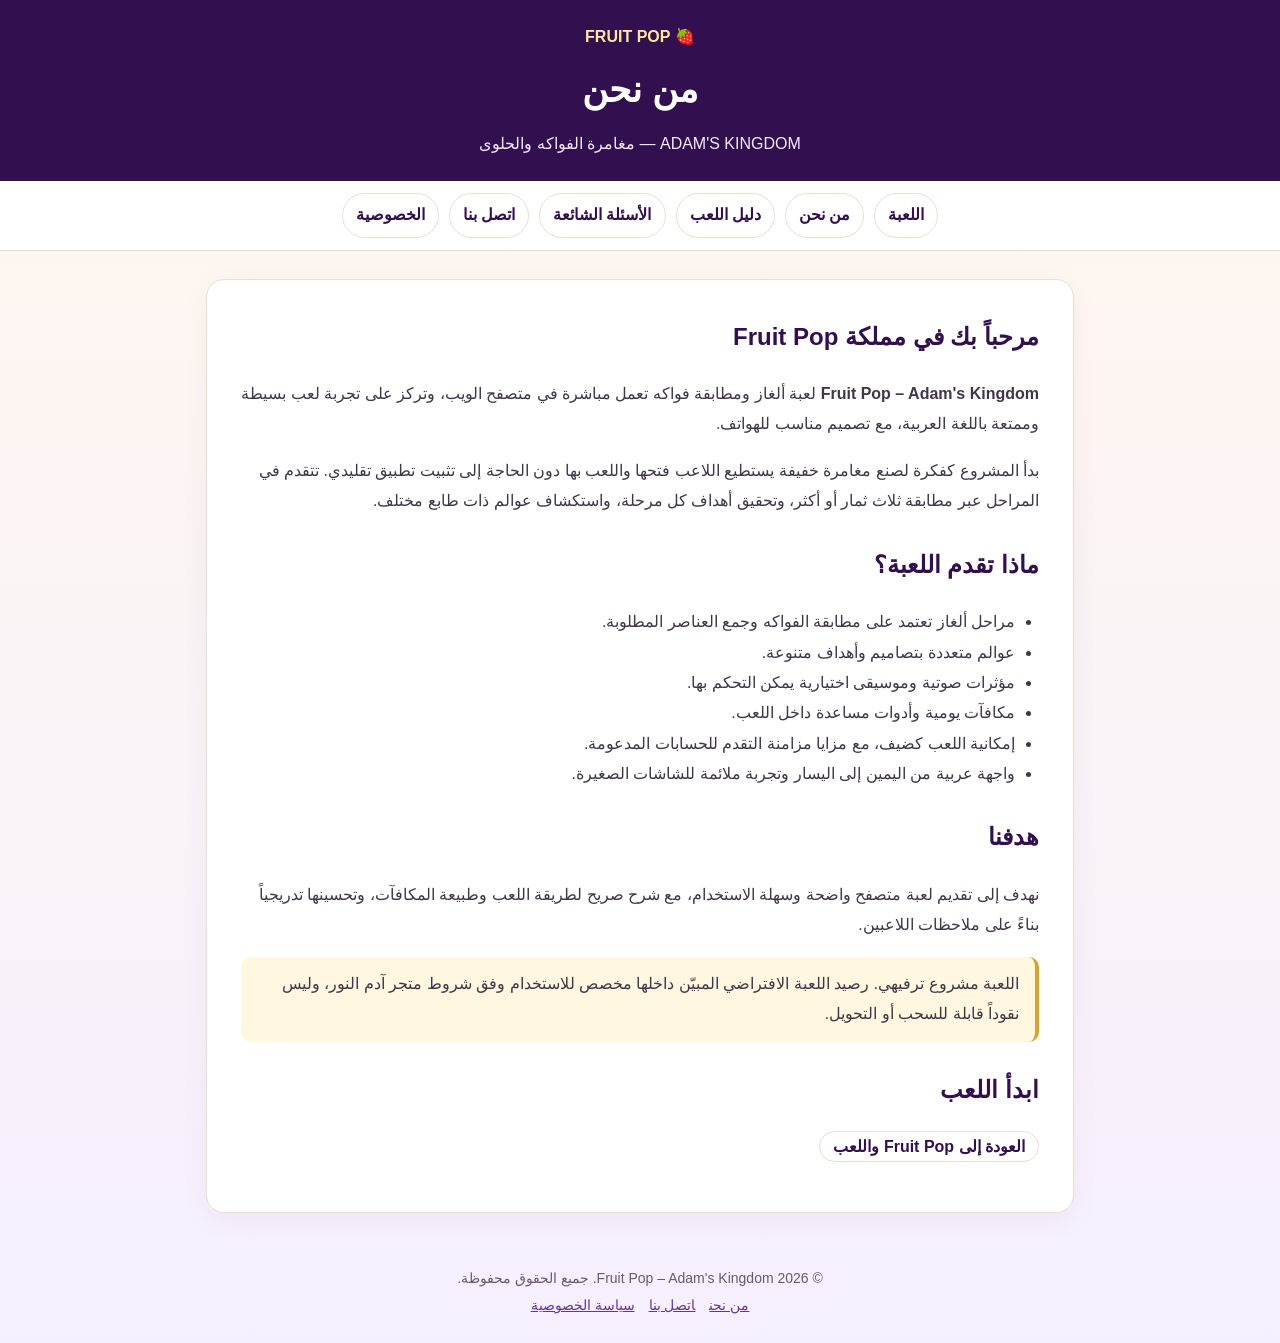
<file: about.html>
<!doctype html>
<html lang="ar" dir="rtl">
<head>
<meta charset="utf-8">
<meta name="viewport" content="width=device-width,initial-scale=1">
<meta name="description" content="تعرف على Fruit Pop Adam's Kingdom، لعبة مطابقة فواكه أصلية صممت للمتعة والتحدي على الهاتف والويب.">
<meta name="theme-color" content="#32104f">
<link rel="canonical" href="https://fruit-pop-puzzle.pages.dev/about.html">
<title>من نحن | Fruit Pop – Adam's Kingdom</title>
<style>
:root{color-scheme:light;--ink:#29143b;--muted:#685a72;--purple:#32104f;--gold:#d5a33b;--paper:#fffaf3;--line:#eadfcf}
*{box-sizing:border-box}body{margin:0;background:linear-gradient(180deg,#fff8ed,#f6efff);color:var(--ink);font-family:Tahoma,Arial,sans-serif;line-height:1.9}
header{background:var(--purple);color:#fff;padding:22px 18px;text-align:center}header a{color:#ffe4a0;text-decoration:none;font-weight:700}header h1{margin:4px 0;font-size:clamp(24px,5vw,36px)}header p{margin:0;color:#f3e8ff}
nav{display:flex;justify-content:center;gap:10px;flex-wrap:wrap;padding:12px;background:#fff;border-bottom:1px solid var(--line)}
nav a,.button{color:var(--purple);text-decoration:none;border:1px solid var(--line);border-radius:999px;padding:6px 13px;font-weight:700;background:#fff}
main{max-width:900px;margin:28px auto;padding:0 16px}
article{background:#fff;border:1px solid var(--line);border-radius:18px;padding:clamp(18px,4vw,34px);box-shadow:0 8px 30px #32104f0c}
h2{color:var(--purple);margin-top:25px}h2:first-child{margin-top:0}p,li{color:#40364a}a{color:#6335a0}ul{padding-right:24px}
.notice{background:#fff7df;border-right:4px solid var(--gold);padding:12px 16px;border-radius:10px}
footer{text-align:center;color:var(--muted);padding:24px 14px;font-size:14px}footer a{margin:0 7px}
</style>
<script async src="https://pagead2.googlesyndication.com/pagead/js/adsbygoogle.js?client=ca-pub-7195418990558468" crossorigin="anonymous"></script>
</head>
<body>
<header><a href="./">🍓 FRUIT POP</a><h1>من نحن</h1><p>ADAM'S KINGDOM — مغامرة الفواكه والحلوى</p></header>
<nav><a href="./">اللعبة</a><a href="about.html">من نحن</a><a href="guide.html">دليل اللعب</a><a href="faq.html">الأسئلة الشائعة</a><a href="contact.html">اتصل بنا</a><a href="privacy.html">الخصوصية</a></nav>
<main><article>
<h2>مرحباً بك في مملكة Fruit Pop</h2>
<p><strong>Fruit Pop – Adam's Kingdom</strong> لعبة ألغاز ومطابقة فواكه تعمل مباشرة في متصفح الويب، وتركز على تجربة لعب بسيطة وممتعة باللغة العربية، مع تصميم مناسب للهواتف.</p>
<p>بدأ المشروع كفكرة لصنع مغامرة خفيفة يستطيع اللاعب فتحها واللعب بها دون الحاجة إلى تثبيت تطبيق تقليدي. تتقدم في المراحل عبر مطابقة ثلاث ثمار أو أكثر، وتحقيق أهداف كل مرحلة، واستكشاف عوالم ذات طابع مختلف.</p>
<h2>ماذا تقدم اللعبة؟</h2>
<ul><li>مراحل ألغاز تعتمد على مطابقة الفواكه وجمع العناصر المطلوبة.</li><li>عوالم متعددة بتصاميم وأهداف متنوعة.</li><li>مؤثرات صوتية وموسيقى اختيارية يمكن التحكم بها.</li><li>مكافآت يومية وأدوات مساعدة داخل اللعب.</li><li>إمكانية اللعب كضيف، مع مزايا مزامنة التقدم للحسابات المدعومة.</li><li>واجهة عربية من اليمين إلى اليسار وتجربة ملائمة للشاشات الصغيرة.</li></ul>
<h2>هدفنا</h2><p>نهدف إلى تقديم لعبة متصفح واضحة وسهلة الاستخدام، مع شرح صريح لطريقة اللعب وطبيعة المكافآت، وتحسينها تدريجياً بناءً على ملاحظات اللاعبين.</p>
<p class="notice">اللعبة مشروع ترفيهي. رصيد اللعبة الافتراضي المبيّن داخلها مخصص للاستخدام وفق شروط متجر آدم النور، وليس نقوداً قابلة للسحب أو التحويل.</p>
<h2>ابدأ اللعب</h2><p><a class="button" href="./">العودة إلى Fruit Pop واللعب</a></p></article></main>
<footer>© 2026 Fruit Pop – Adam's Kingdom. جميع الحقوق محفوظة.<br><a href="about.html">من نحن</a><a href="contact.html">اتصل بنا</a><a href="privacy.html">سياسة الخصوصية</a></footer>
</body></html>
</file>
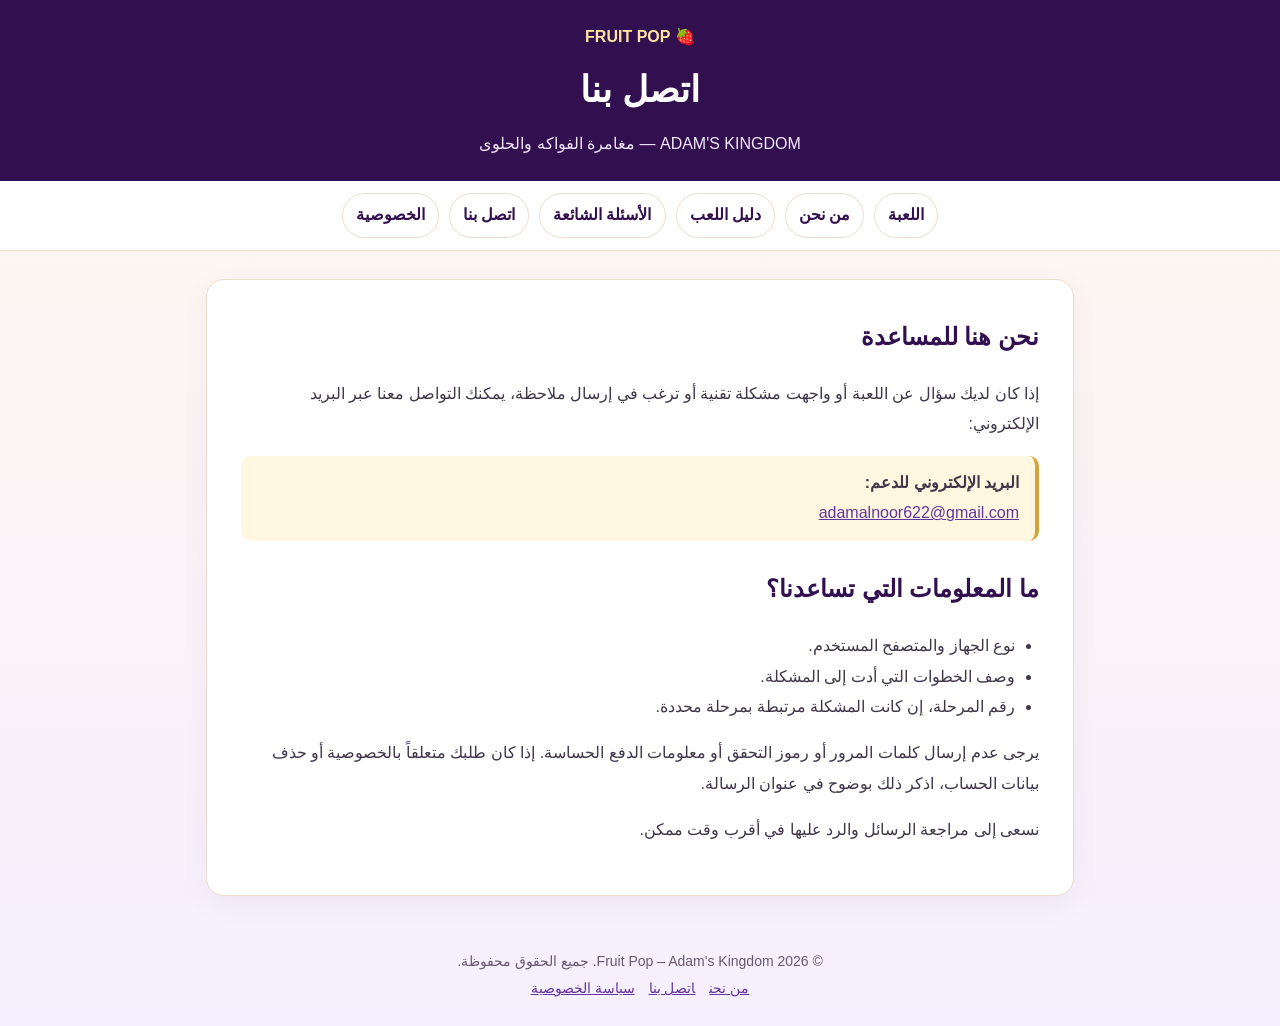
<file: contact.html>
<!doctype html>
<html lang="ar" dir="rtl">
<head>
<meta charset="utf-8">
<meta name="viewport" content="width=device-width,initial-scale=1">
<meta name="description" content="تواصل مع فريق Fruit Pop Adam's Kingdom للاستفسارات والدعم والإبلاغ عن مشكلات اللعبة والخصوصية.">
<meta name="theme-color" content="#32104f">
<link rel="canonical" href="https://fruit-pop-puzzle.pages.dev/contact.html">
<title>اتصل بنا | Fruit Pop – Adam's Kingdom</title>
<style>
:root{color-scheme:light;--ink:#29143b;--muted:#685a72;--purple:#32104f;--gold:#d5a33b;--paper:#fffaf3;--line:#eadfcf}
*{box-sizing:border-box}body{margin:0;background:linear-gradient(180deg,#fff8ed,#f6efff);color:var(--ink);font-family:Tahoma,Arial,sans-serif;line-height:1.9}
header{background:var(--purple);color:#fff;padding:22px 18px;text-align:center}header a{color:#ffe4a0;text-decoration:none;font-weight:700}header h1{margin:4px 0;font-size:clamp(24px,5vw,36px)}header p{margin:0;color:#f3e8ff}
nav{display:flex;justify-content:center;gap:10px;flex-wrap:wrap;padding:12px;background:#fff;border-bottom:1px solid var(--line)}
nav a,.button{color:var(--purple);text-decoration:none;border:1px solid var(--line);border-radius:999px;padding:6px 13px;font-weight:700;background:#fff}
main{max-width:900px;margin:28px auto;padding:0 16px}
article{background:#fff;border:1px solid var(--line);border-radius:18px;padding:clamp(18px,4vw,34px);box-shadow:0 8px 30px #32104f0c}
h2{color:var(--purple);margin-top:25px}h2:first-child{margin-top:0}p,li{color:#40364a}a{color:#6335a0}ul{padding-right:24px}
.notice{background:#fff7df;border-right:4px solid var(--gold);padding:12px 16px;border-radius:10px}
footer{text-align:center;color:var(--muted);padding:24px 14px;font-size:14px}footer a{margin:0 7px}
</style>
<script async src="https://pagead2.googlesyndication.com/pagead/js/adsbygoogle.js?client=ca-pub-7195418990558468" crossorigin="anonymous"></script>
</head>
<body>
<header><a href="./">🍓 FRUIT POP</a><h1>اتصل بنا</h1><p>ADAM'S KINGDOM — مغامرة الفواكه والحلوى</p></header>
<nav><a href="./">اللعبة</a><a href="about.html">من نحن</a><a href="guide.html">دليل اللعب</a><a href="faq.html">الأسئلة الشائعة</a><a href="contact.html">اتصل بنا</a><a href="privacy.html">الخصوصية</a></nav>
<main><article>
<h2>نحن هنا للمساعدة</h2><p>إذا كان لديك سؤال عن اللعبة أو واجهت مشكلة تقنية أو ترغب في إرسال ملاحظة، يمكنك التواصل معنا عبر البريد الإلكتروني:</p>
<p class="notice"><strong>البريد الإلكتروني للدعم:</strong><br><a href="mailto:adamalnoor622@gmail.com">adamalnoor622@gmail.com</a></p>
<h2>ما المعلومات التي تساعدنا؟</h2><ul><li>نوع الجهاز والمتصفح المستخدم.</li><li>وصف الخطوات التي أدت إلى المشكلة.</li><li>رقم المرحلة، إن كانت المشكلة مرتبطة بمرحلة محددة.</li></ul>
<p>يرجى عدم إرسال كلمات المرور أو رموز التحقق أو معلومات الدفع الحساسة. إذا كان طلبك متعلقاً بالخصوصية أو حذف بيانات الحساب، اذكر ذلك بوضوح في عنوان الرسالة.</p>
<p>نسعى إلى مراجعة الرسائل والرد عليها في أقرب وقت ممكن.</p></article></main>
<footer>© 2026 Fruit Pop – Adam's Kingdom. جميع الحقوق محفوظة.<br><a href="about.html">من نحن</a><a href="contact.html">اتصل بنا</a><a href="privacy.html">سياسة الخصوصية</a></footer>
</body></html>
</file>
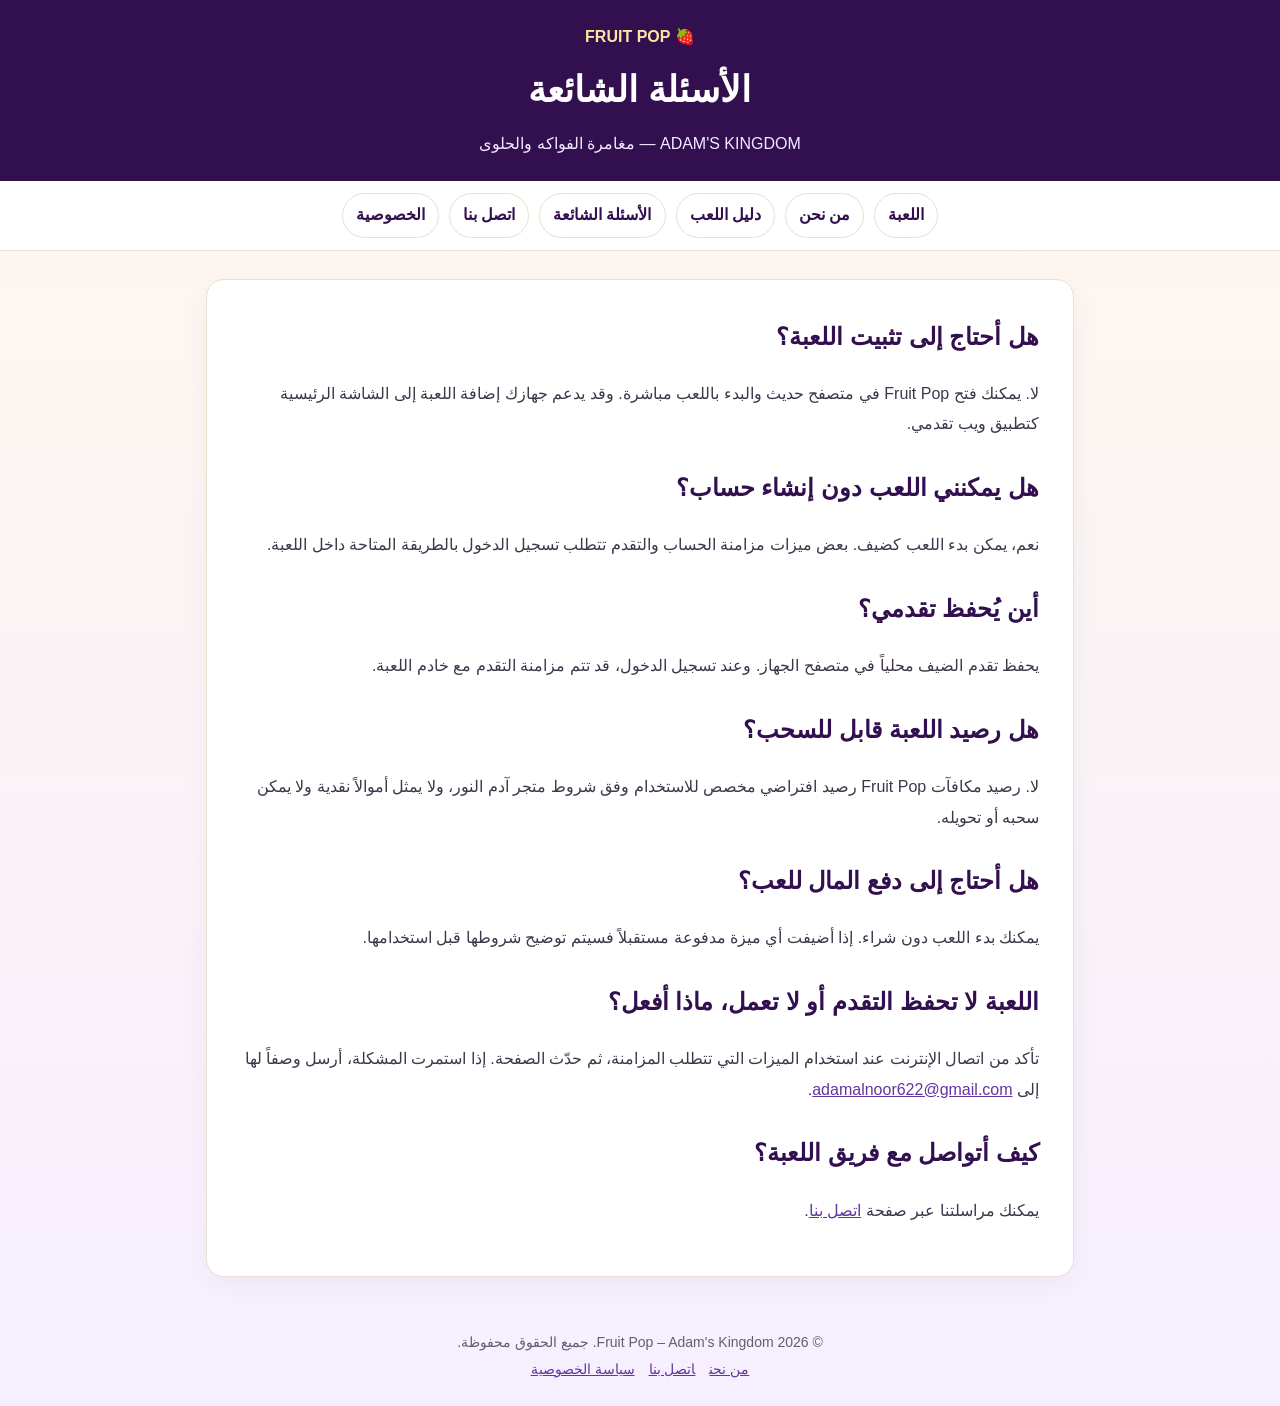
<file: faq.html>
<!doctype html>
<html lang="ar" dir="rtl">
<head>
<meta charset="utf-8">
<meta name="viewport" content="width=device-width,initial-scale=1">
<meta name="description" content="إجابات عن اللعب كضيف، حفظ التقدم، الأدوات المساعدة ورصيد المكافآت في Fruit Pop.">
<meta name="theme-color" content="#32104f">
<link rel="canonical" href="https://fruit-pop-puzzle.pages.dev/faq.html">
<title>الأسئلة الشائعة | Fruit Pop – Adam's Kingdom</title>
<style>
:root{color-scheme:light;--ink:#29143b;--muted:#685a72;--purple:#32104f;--gold:#d5a33b;--paper:#fffaf3;--line:#eadfcf}
*{box-sizing:border-box}body{margin:0;background:linear-gradient(180deg,#fff8ed,#f6efff);color:var(--ink);font-family:Tahoma,Arial,sans-serif;line-height:1.9}
header{background:var(--purple);color:#fff;padding:22px 18px;text-align:center}header a{color:#ffe4a0;text-decoration:none;font-weight:700}header h1{margin:4px 0;font-size:clamp(24px,5vw,36px)}header p{margin:0;color:#f3e8ff}
nav{display:flex;justify-content:center;gap:10px;flex-wrap:wrap;padding:12px;background:#fff;border-bottom:1px solid var(--line)}
nav a,.button{color:var(--purple);text-decoration:none;border:1px solid var(--line);border-radius:999px;padding:6px 13px;font-weight:700;background:#fff}
main{max-width:900px;margin:28px auto;padding:0 16px}
article{background:#fff;border:1px solid var(--line);border-radius:18px;padding:clamp(18px,4vw,34px);box-shadow:0 8px 30px #32104f0c}
h2{color:var(--purple);margin-top:25px}h2:first-child{margin-top:0}p,li{color:#40364a}a{color:#6335a0}ul{padding-right:24px}
.notice{background:#fff7df;border-right:4px solid var(--gold);padding:12px 16px;border-radius:10px}
footer{text-align:center;color:var(--muted);padding:24px 14px;font-size:14px}footer a{margin:0 7px}
</style>
<script async src="https://pagead2.googlesyndication.com/pagead/js/adsbygoogle.js?client=ca-pub-7195418990558468" crossorigin="anonymous"></script>
</head>
<body>
<header><a href="./">🍓 FRUIT POP</a><h1>الأسئلة الشائعة</h1><p>ADAM'S KINGDOM — مغامرة الفواكه والحلوى</p></header>
<nav><a href="./">اللعبة</a><a href="about.html">من نحن</a><a href="guide.html">دليل اللعب</a><a href="faq.html">الأسئلة الشائعة</a><a href="contact.html">اتصل بنا</a><a href="privacy.html">الخصوصية</a></nav>
<main><article>
<h2>هل أحتاج إلى تثبيت اللعبة؟</h2><p>لا. يمكنك فتح Fruit Pop في متصفح حديث والبدء باللعب مباشرة. وقد يدعم جهازك إضافة اللعبة إلى الشاشة الرئيسية كتطبيق ويب تقدمي.</p>
<h2>هل يمكنني اللعب دون إنشاء حساب؟</h2><p>نعم، يمكن بدء اللعب كضيف. بعض ميزات مزامنة الحساب والتقدم تتطلب تسجيل الدخول بالطريقة المتاحة داخل اللعبة.</p>
<h2>أين يُحفظ تقدمي؟</h2><p>يحفظ تقدم الضيف محلياً في متصفح الجهاز. وعند تسجيل الدخول، قد تتم مزامنة التقدم مع خادم اللعبة.</p>
<h2>هل رصيد اللعبة قابل للسحب؟</h2><p>لا. رصيد مكافآت Fruit Pop رصيد افتراضي مخصص للاستخدام وفق شروط متجر آدم النور، ولا يمثل أموالاً نقدية ولا يمكن سحبه أو تحويله.</p>
<h2>هل أحتاج إلى دفع المال للعب؟</h2><p>يمكنك بدء اللعب دون شراء. إذا أضيفت أي ميزة مدفوعة مستقبلاً فسيتم توضيح شروطها قبل استخدامها.</p>
<h2>اللعبة لا تحفظ التقدم أو لا تعمل، ماذا أفعل؟</h2><p>تأكد من اتصال الإنترنت عند استخدام الميزات التي تتطلب المزامنة، ثم حدّث الصفحة. إذا استمرت المشكلة، أرسل وصفاً لها إلى <a href="mailto:adamalnoor622@gmail.com">adamalnoor622@gmail.com</a>.</p>
<h2>كيف أتواصل مع فريق اللعبة؟</h2><p>يمكنك مراسلتنا عبر صفحة <a href="contact.html">اتصل بنا</a>.</p></article></main>
<footer>© 2026 Fruit Pop – Adam's Kingdom. جميع الحقوق محفوظة.<br><a href="about.html">من نحن</a><a href="contact.html">اتصل بنا</a><a href="privacy.html">سياسة الخصوصية</a></footer>
</body></html>
</file>
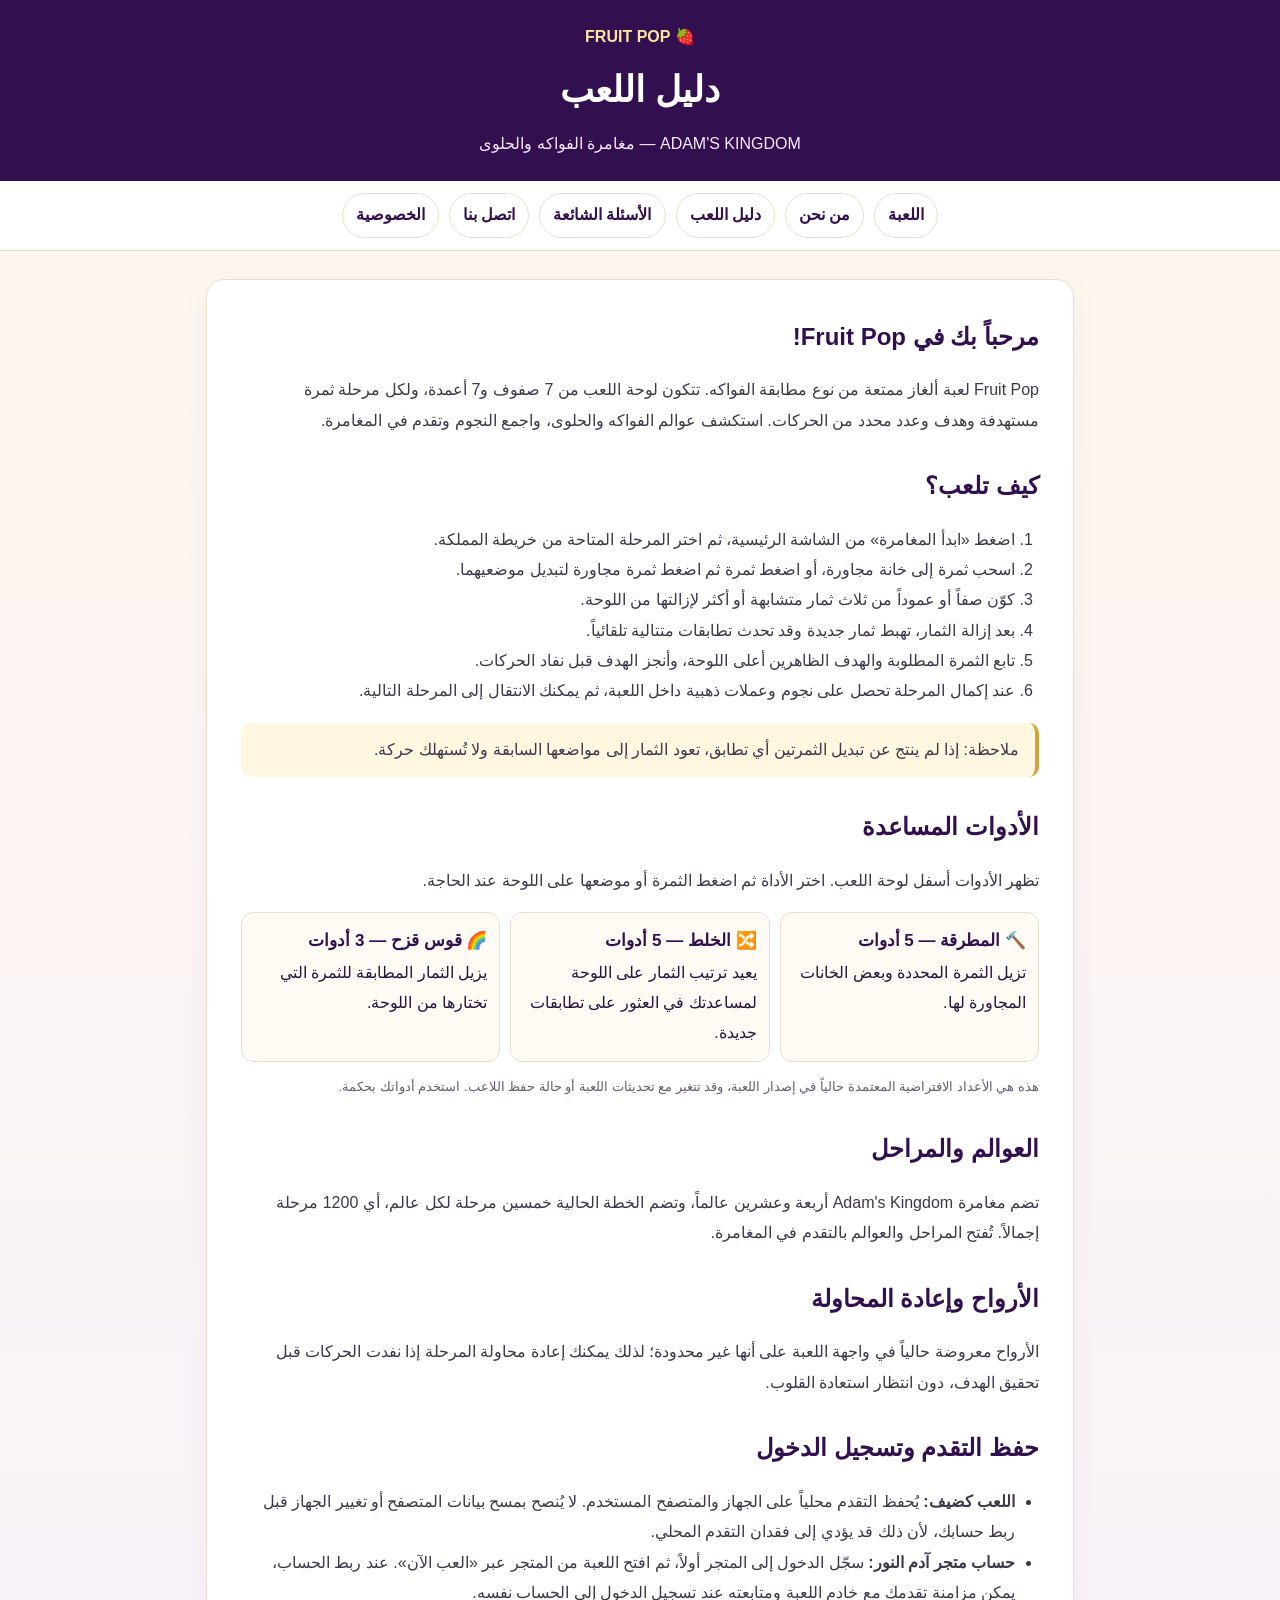
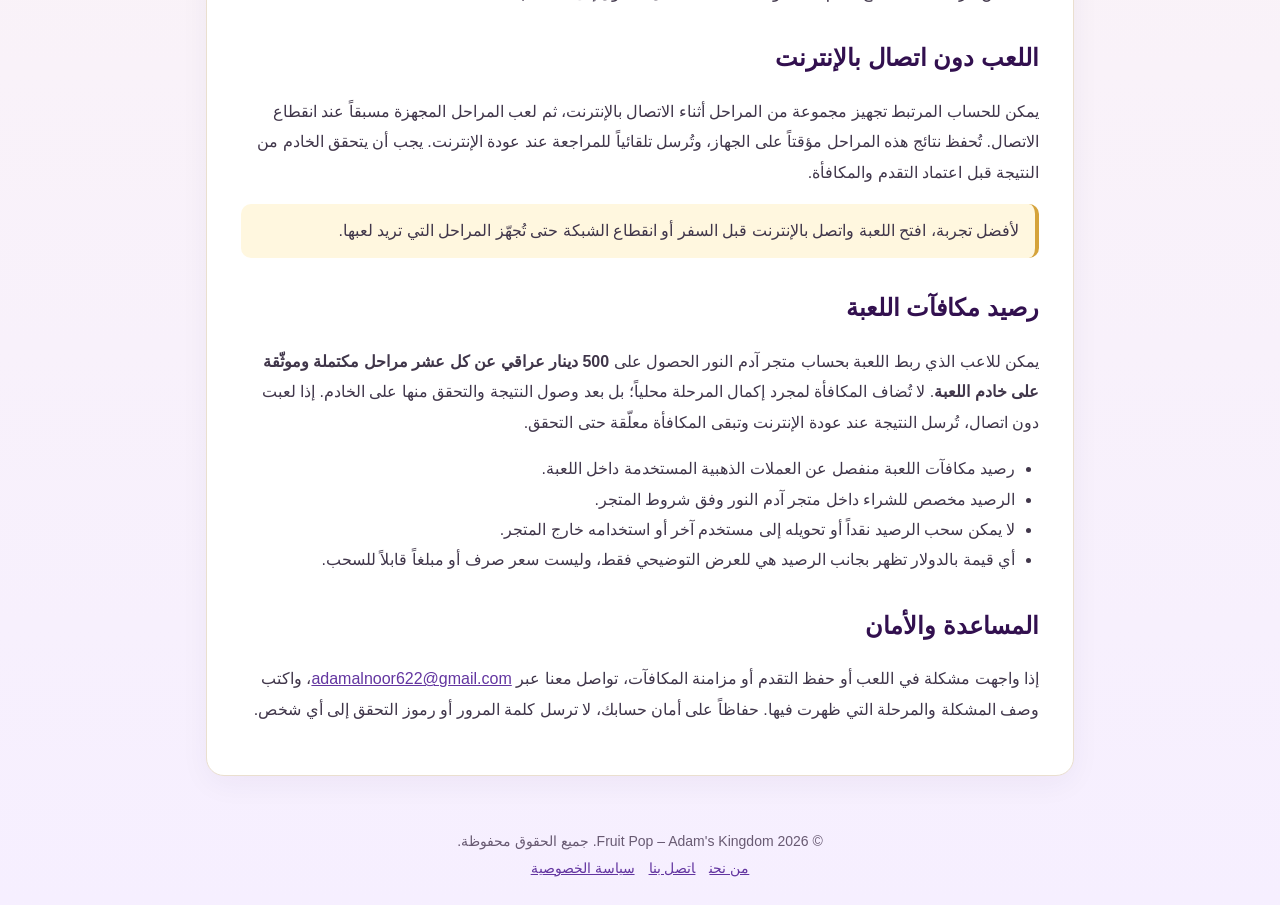
<file: guide.html>
<!doctype html>
<html lang="ar" dir="rtl">
<head>
<meta charset="utf-8">
<meta name="viewport" content="width=device-width,initial-scale=1">
<meta name="description" content="دليل Fruit Pop: طريقة مطابقة الفواكه، أهداف المراحل، الأدوات المساعدة، حفظ التقدم، اللعب دون اتصال ومكافآت متجر آدم النور.">
<meta name="theme-color" content="#32104f">
<link rel="canonical" href="https://fruit-pop-puzzle.pages.dev/guide.html">
<title>دليل اللعب | Fruit Pop – Adam's Kingdom</title>
<style>
:root{color-scheme:light;--ink:#29143b;--muted:#685a72;--purple:#32104f;--gold:#d5a33b;--paper:#fffaf3;--line:#eadfcf}
*{box-sizing:border-box}body{margin:0;background:linear-gradient(180deg,#fff8ed,#f6efff);color:var(--ink);font-family:Tahoma,Arial,sans-serif;line-height:1.9}
header{background:var(--purple);color:#fff;padding:22px 18px;text-align:center}header a{color:#ffe4a0;text-decoration:none;font-weight:700}header h1{margin:4px 0;font-size:clamp(24px,5vw,36px)}header p{margin:0;color:#f3e8ff}
nav{display:flex;justify-content:center;gap:10px;flex-wrap:wrap;padding:12px;background:#fff;border-bottom:1px solid var(--line)}
nav a,.button{color:var(--purple);text-decoration:none;border:1px solid var(--line);border-radius:999px;padding:6px 13px;font-weight:700;background:#fff}
main{max-width:900px;margin:28px auto;padding:0 16px}
article{background:#fff;border:1px solid var(--line);border-radius:18px;padding:clamp(18px,4vw,34px);box-shadow:0 8px 30px #32104f0c}
h2{color:var(--purple);margin-top:27px;margin-bottom:8px}h2:first-child{margin-top:0}h3{color:#6335a0;margin:18px 0 5px}p,li{color:#40364a}a{color:#6335a0}ul,ol{padding-right:24px}
.notice{background:#fff7df;border-right:4px solid var(--gold);padding:12px 16px;border-radius:10px;margin:16px 0}
.boosters{display:grid;grid-template-columns:repeat(auto-fit,minmax(190px,1fr));gap:10px;margin:12px 0}
.boosters section{background:#fffaf3;border:1px solid var(--line);border-radius:12px;padding:12px}
.boosters strong{display:block;color:var(--purple);font-size:17px}
.small{font-size:13px;color:var(--muted)}
footer{text-align:center;color:var(--muted);padding:24px 14px;font-size:14px}footer a{margin:0 7px}
</style>
<script async src="https://pagead2.googlesyndication.com/pagead/js/adsbygoogle.js?client=ca-pub-7195418990558468" crossorigin="anonymous"></script>
</head>
<body>
<header><a href="./">🍓 FRUIT POP</a><h1>دليل اللعب</h1><p>ADAM'S KINGDOM — مغامرة الفواكه والحلوى</p></header>
<nav><a href="./">اللعبة</a><a href="about.html">من نحن</a><a href="guide.html">دليل اللعب</a><a href="faq.html">الأسئلة الشائعة</a><a href="contact.html">اتصل بنا</a><a href="privacy.html">الخصوصية</a></nav>
<main><article>
<h2>مرحباً بك في Fruit Pop!</h2>
<p>Fruit Pop لعبة ألغاز ممتعة من نوع مطابقة الفواكه. تتكون لوحة اللعب من 7 صفوف و7 أعمدة، ولكل مرحلة ثمرة مستهدفة وهدف وعدد محدد من الحركات. استكشف عوالم الفواكه والحلوى، واجمع النجوم وتقدم في المغامرة.</p>

<h2>كيف تلعب؟</h2>
<ol>
<li>اضغط «ابدأ المغامرة» من الشاشة الرئيسية، ثم اختر المرحلة المتاحة من خريطة المملكة.</li>
<li>اسحب ثمرة إلى خانة مجاورة، أو اضغط ثمرة ثم اضغط ثمرة مجاورة لتبديل موضعيهما.</li>
<li>كوّن صفاً أو عموداً من ثلاث ثمار متشابهة أو أكثر لإزالتها من اللوحة.</li>
<li>بعد إزالة الثمار، تهبط ثمار جديدة وقد تحدث تطابقات متتالية تلقائياً.</li>
<li>تابع الثمرة المطلوبة والهدف الظاهرين أعلى اللوحة، وأنجز الهدف قبل نفاد الحركات.</li>
<li>عند إكمال المرحلة تحصل على نجوم وعملات ذهبية داخل اللعبة، ثم يمكنك الانتقال إلى المرحلة التالية.</li>
</ol>
<p class="notice">ملاحظة: إذا لم ينتج عن تبديل الثمرتين أي تطابق، تعود الثمار إلى مواضعها السابقة ولا تُستهلك حركة.</p>

<h2>الأدوات المساعدة</h2>
<p>تظهر الأدوات أسفل لوحة اللعب. اختر الأداة ثم اضغط الثمرة أو موضعها على اللوحة عند الحاجة.</p>
<div class="boosters">
<section><strong>🔨 المطرقة — 5 أدوات</strong><span>تزيل الثمرة المحددة وبعض الخانات المجاورة لها.</span></section>
<section><strong>🔀 الخلط — 5 أدوات</strong><span>يعيد ترتيب الثمار على اللوحة لمساعدتك في العثور على تطابقات جديدة.</span></section>
<section><strong>🌈 قوس قزح — 3 أدوات</strong><span>يزيل الثمار المطابقة للثمرة التي تختارها من اللوحة.</span></section>
</div>
<p class="small">هذه هي الأعداد الافتراضية المعتمدة حالياً في إصدار اللعبة، وقد تتغير مع تحديثات اللعبة أو حالة حفظ اللاعب. استخدم أدواتك بحكمة.</p>

<h2>العوالم والمراحل</h2>
<p>تضم مغامرة Adam's Kingdom أربعة وعشرين عالماً، وتضم الخطة الحالية خمسين مرحلة لكل عالم، أي 1200 مرحلة إجمالاً. تُفتح المراحل والعوالم بالتقدم في المغامرة.</p>

<h2>الأرواح وإعادة المحاولة</h2>
<p>الأرواح معروضة حالياً في واجهة اللعبة على أنها غير محدودة؛ لذلك يمكنك إعادة محاولة المرحلة إذا نفدت الحركات قبل تحقيق الهدف، دون انتظار استعادة القلوب.</p>

<h2>حفظ التقدم وتسجيل الدخول</h2>
<ul>
<li><strong>اللعب كضيف:</strong> يُحفظ التقدم محلياً على الجهاز والمتصفح المستخدم. لا يُنصح بمسح بيانات المتصفح أو تغيير الجهاز قبل ربط حسابك، لأن ذلك قد يؤدي إلى فقدان التقدم المحلي.</li>
<li><strong>حساب متجر آدم النور:</strong> سجّل الدخول إلى المتجر أولاً، ثم افتح اللعبة من المتجر عبر «العب الآن». عند ربط الحساب، يمكن مزامنة تقدمك مع خادم اللعبة ومتابعته عند تسجيل الدخول إلى الحساب نفسه.</li>
</ul>

<h2>اللعب دون اتصال بالإنترنت</h2>
<p>يمكن للحساب المرتبط تجهيز مجموعة من المراحل أثناء الاتصال بالإنترنت، ثم لعب المراحل المجهزة مسبقاً عند انقطاع الاتصال. تُحفظ نتائج هذه المراحل مؤقتاً على الجهاز، وتُرسل تلقائياً للمراجعة عند عودة الإنترنت. يجب أن يتحقق الخادم من النتيجة قبل اعتماد التقدم والمكافأة.</p>
<p class="notice">لأفضل تجربة، افتح اللعبة واتصل بالإنترنت قبل السفر أو انقطاع الشبكة حتى تُجهّز المراحل التي تريد لعبها.</p>

<h2>رصيد مكافآت اللعبة</h2>
<p>يمكن للاعب الذي ربط اللعبة بحساب متجر آدم النور الحصول على <strong>500 دينار عراقي عن كل عشر مراحل مكتملة وموثّقة على خادم اللعبة</strong>. لا تُضاف المكافأة لمجرد إكمال المرحلة محلياً؛ بل بعد وصول النتيجة والتحقق منها على الخادم. إذا لعبت دون اتصال، تُرسل النتيجة عند عودة الإنترنت وتبقى المكافأة معلّقة حتى التحقق.</p>
<ul>
<li>رصيد مكافآت اللعبة منفصل عن العملات الذهبية المستخدمة داخل اللعبة.</li>
<li>الرصيد مخصص للشراء داخل متجر آدم النور وفق شروط المتجر.</li>
<li>لا يمكن سحب الرصيد نقداً أو تحويله إلى مستخدم آخر أو استخدامه خارج المتجر.</li>
<li>أي قيمة بالدولار تظهر بجانب الرصيد هي للعرض التوضيحي فقط، وليست سعر صرف أو مبلغاً قابلاً للسحب.</li>
</ul>

<h2>المساعدة والأمان</h2>
<p>إذا واجهت مشكلة في اللعب أو حفظ التقدم أو مزامنة المكافآت، تواصل معنا عبر <a href="mailto:adamalnoor622@gmail.com">adamalnoor622@gmail.com</a>، واكتب وصف المشكلة والمرحلة التي ظهرت فيها. حفاظاً على أمان حسابك، لا ترسل كلمة المرور أو رموز التحقق إلى أي شخص.</p>
</article></main>
<footer>© 2026 Fruit Pop – Adam's Kingdom. جميع الحقوق محفوظة.<br><a href="about.html">من نحن</a><a href="contact.html">اتصل بنا</a><a href="privacy.html">سياسة الخصوصية</a></footer>
</body></html>
</file>
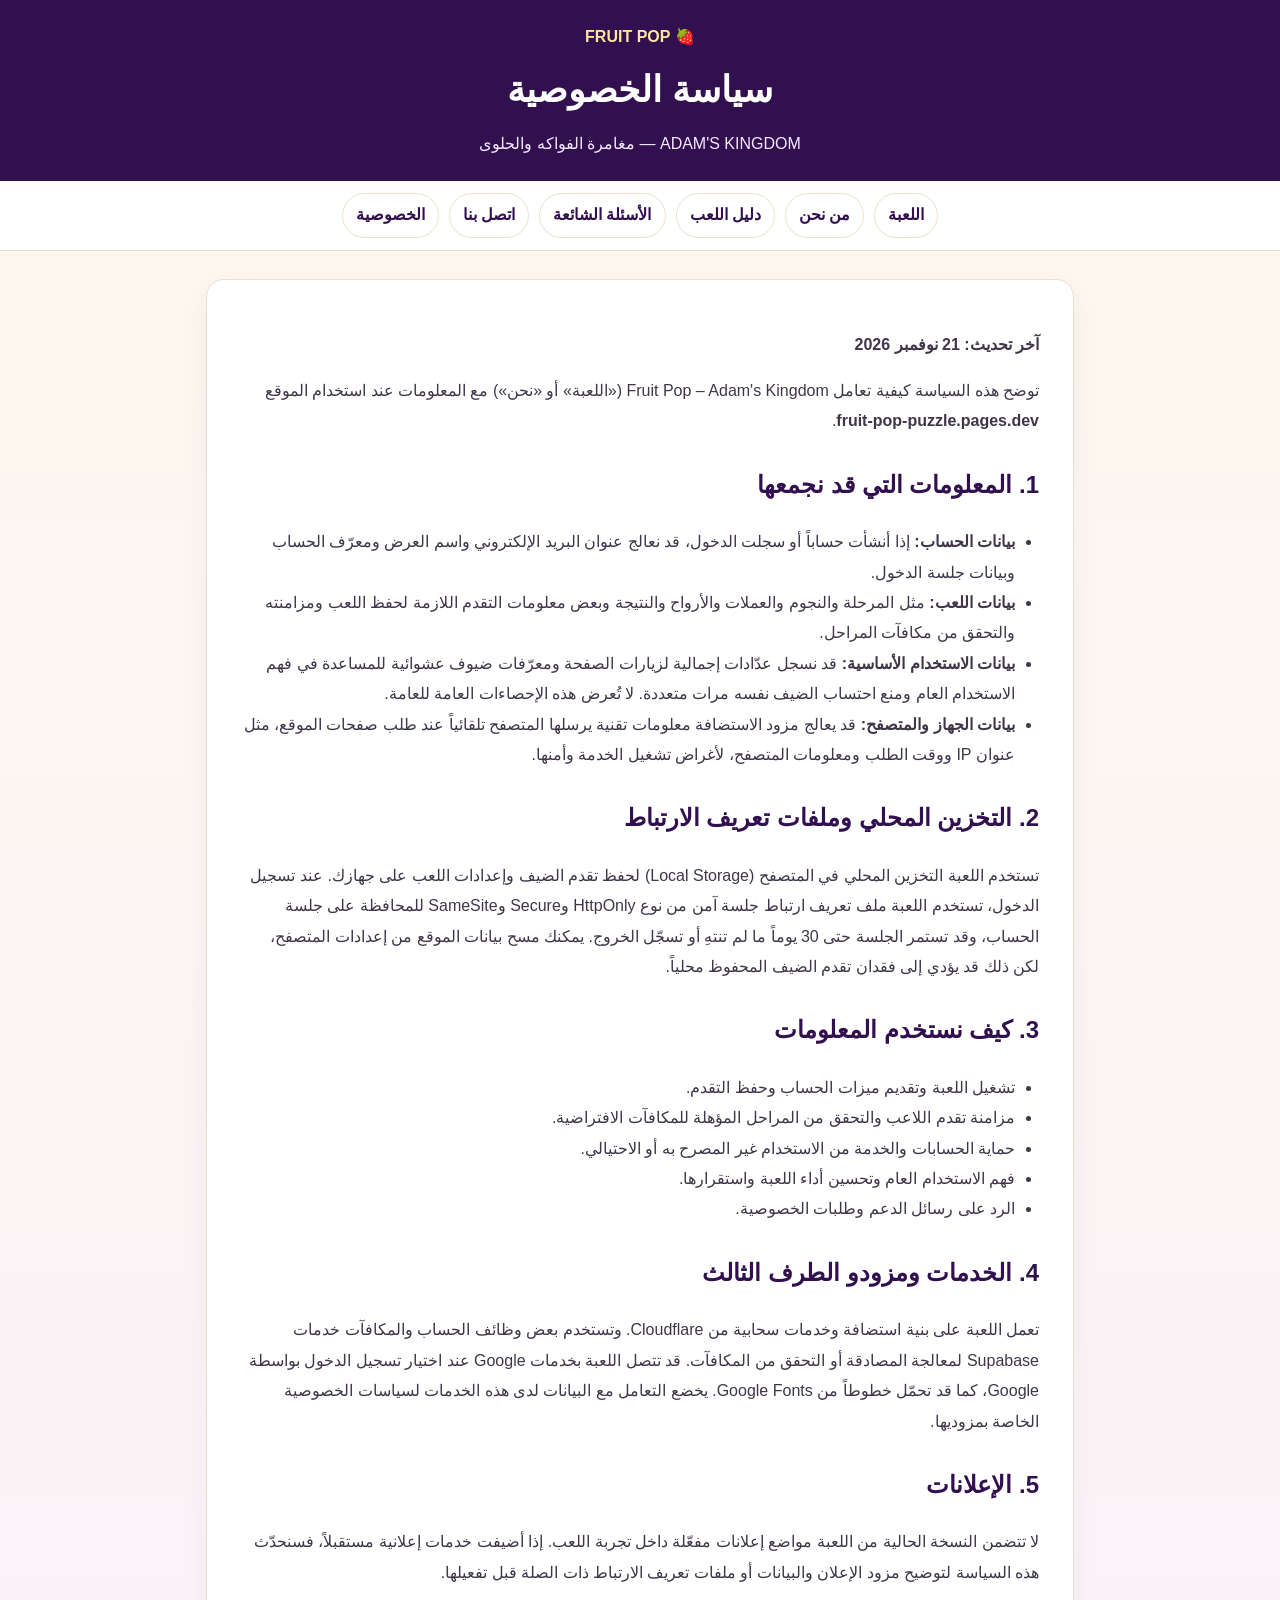
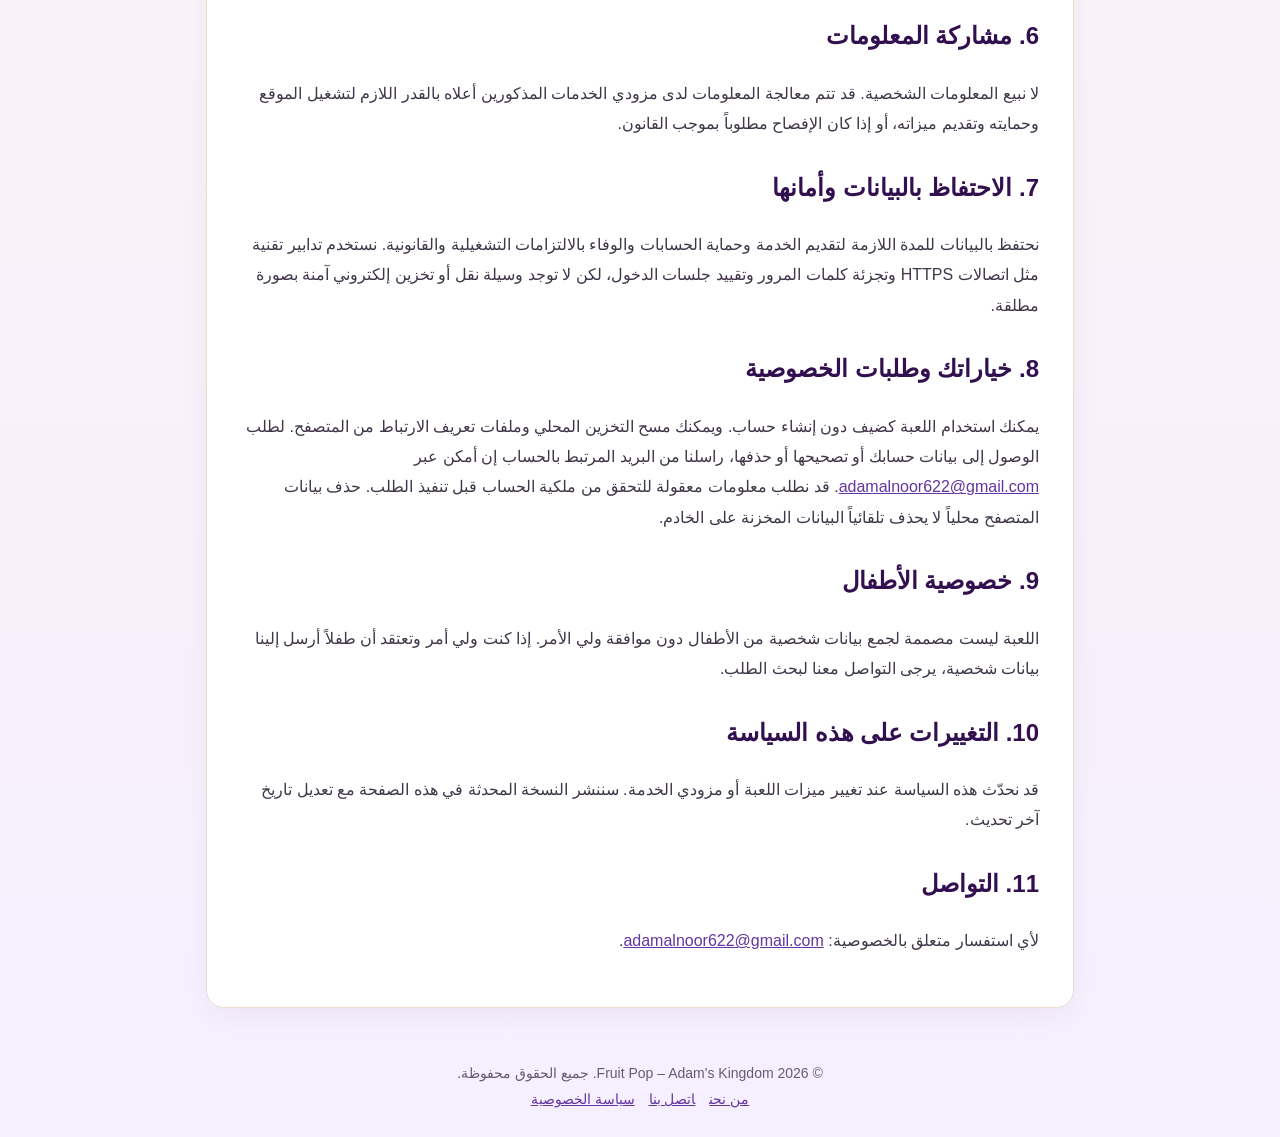
<file: privacy.html>
<!doctype html>
<html lang="ar" dir="rtl">
<head>
<meta charset="utf-8">
<meta name="viewport" content="width=device-width,initial-scale=1">
<meta name="description" content="سياسة خصوصية Fruit Pop توضح بيانات الحساب والتقدم والملفات المحلية وملفات تعريف الارتباط والخدمات الخارجية.">
<meta name="theme-color" content="#32104f">
<link rel="canonical" href="https://fruit-pop-puzzle.pages.dev/privacy.html">
<title>سياسة الخصوصية | Fruit Pop – Adam's Kingdom</title>
<style>
:root{color-scheme:light;--ink:#29143b;--muted:#685a72;--purple:#32104f;--gold:#d5a33b;--paper:#fffaf3;--line:#eadfcf}
*{box-sizing:border-box}body{margin:0;background:linear-gradient(180deg,#fff8ed,#f6efff);color:var(--ink);font-family:Tahoma,Arial,sans-serif;line-height:1.9}
header{background:var(--purple);color:#fff;padding:22px 18px;text-align:center}header a{color:#ffe4a0;text-decoration:none;font-weight:700}header h1{margin:4px 0;font-size:clamp(24px,5vw,36px)}header p{margin:0;color:#f3e8ff}
nav{display:flex;justify-content:center;gap:10px;flex-wrap:wrap;padding:12px;background:#fff;border-bottom:1px solid var(--line)}
nav a,.button{color:var(--purple);text-decoration:none;border:1px solid var(--line);border-radius:999px;padding:6px 13px;font-weight:700;background:#fff}
main{max-width:900px;margin:28px auto;padding:0 16px}
article{background:#fff;border:1px solid var(--line);border-radius:18px;padding:clamp(18px,4vw,34px);box-shadow:0 8px 30px #32104f0c}
h2{color:var(--purple);margin-top:25px}h2:first-child{margin-top:0}p,li{color:#40364a}a{color:#6335a0}ul{padding-right:24px}
.notice{background:#fff7df;border-right:4px solid var(--gold);padding:12px 16px;border-radius:10px}
footer{text-align:center;color:var(--muted);padding:24px 14px;font-size:14px}footer a{margin:0 7px}
</style>
<script async src="https://pagead2.googlesyndication.com/pagead/js/adsbygoogle.js?client=ca-pub-7195418990558468" crossorigin="anonymous"></script>
</head>
<body>
<header><a href="./">🍓 FRUIT POP</a><h1>سياسة الخصوصية</h1><p>ADAM'S KINGDOM — مغامرة الفواكه والحلوى</p></header>
<nav><a href="./">اللعبة</a><a href="about.html">من نحن</a><a href="guide.html">دليل اللعب</a><a href="faq.html">الأسئلة الشائعة</a><a href="contact.html">اتصل بنا</a><a href="privacy.html">الخصوصية</a></nav>
<main><article>
<p><strong>آخر تحديث: 21 نوفمبر 2026</strong></p>
<p>توضح هذه السياسة كيفية تعامل Fruit Pop – Adam's Kingdom («اللعبة» أو «نحن») مع المعلومات عند استخدام الموقع <strong>fruit-pop-puzzle.pages.dev</strong>.</p>
<h2>1. المعلومات التي قد نجمعها</h2>
<ul><li><strong>بيانات الحساب:</strong> إذا أنشأت حساباً أو سجلت الدخول، قد نعالج عنوان البريد الإلكتروني واسم العرض ومعرّف الحساب وبيانات جلسة الدخول.</li><li><strong>بيانات اللعب:</strong> مثل المرحلة والنجوم والعملات والأرواح والنتيجة وبعض معلومات التقدم اللازمة لحفظ اللعب ومزامنته والتحقق من مكافآت المراحل.</li><li><strong>بيانات الاستخدام الأساسية:</strong> قد نسجل عدّادات إجمالية لزيارات الصفحة ومعرّفات ضيوف عشوائية للمساعدة في فهم الاستخدام العام ومنع احتساب الضيف نفسه مرات متعددة. لا تُعرض هذه الإحصاءات العامة للعامة.</li><li><strong>بيانات الجهاز والمتصفح:</strong> قد يعالج مزود الاستضافة معلومات تقنية يرسلها المتصفح تلقائياً عند طلب صفحات الموقع، مثل عنوان IP ووقت الطلب ومعلومات المتصفح، لأغراض تشغيل الخدمة وأمنها.</li></ul>
<h2>2. التخزين المحلي وملفات تعريف الارتباط</h2>
<p>تستخدم اللعبة التخزين المحلي في المتصفح (Local Storage) لحفظ تقدم الضيف وإعدادات اللعب على جهازك. عند تسجيل الدخول، تستخدم اللعبة ملف تعريف ارتباط جلسة آمن من نوع HttpOnly وSecure وSameSite للمحافظة على جلسة الحساب، وقد تستمر الجلسة حتى 30 يوماً ما لم تنتهِ أو تسجّل الخروج. يمكنك مسح بيانات الموقع من إعدادات المتصفح، لكن ذلك قد يؤدي إلى فقدان تقدم الضيف المحفوظ محلياً.</p>
<h2>3. كيف نستخدم المعلومات</h2>
<ul><li>تشغيل اللعبة وتقديم ميزات الحساب وحفظ التقدم.</li><li>مزامنة تقدم اللاعب والتحقق من المراحل المؤهلة للمكافآت الافتراضية.</li><li>حماية الحسابات والخدمة من الاستخدام غير المصرح به أو الاحتيالي.</li><li>فهم الاستخدام العام وتحسين أداء اللعبة واستقرارها.</li><li>الرد على رسائل الدعم وطلبات الخصوصية.</li></ul>
<h2>4. الخدمات ومزودو الطرف الثالث</h2>
<p>تعمل اللعبة على بنية استضافة وخدمات سحابية من Cloudflare. وتستخدم بعض وظائف الحساب والمكافآت خدمات Supabase لمعالجة المصادقة أو التحقق من المكافآت. قد تتصل اللعبة بخدمات Google عند اختيار تسجيل الدخول بواسطة Google، كما قد تحمّل خطوطاً من Google Fonts. يخضع التعامل مع البيانات لدى هذه الخدمات لسياسات الخصوصية الخاصة بمزوديها.</p>
<h2>5. الإعلانات</h2>
<p>لا تتضمن النسخة الحالية من اللعبة مواضع إعلانات مفعّلة داخل تجربة اللعب. إذا أضيفت خدمات إعلانية مستقبلاً، فسنحدّث هذه السياسة لتوضيح مزود الإعلان والبيانات أو ملفات تعريف الارتباط ذات الصلة قبل تفعيلها.</p>
<h2>6. مشاركة المعلومات</h2>
<p>لا نبيع المعلومات الشخصية. قد تتم معالجة المعلومات لدى مزودي الخدمات المذكورين أعلاه بالقدر اللازم لتشغيل الموقع وحمايته وتقديم ميزاته، أو إذا كان الإفصاح مطلوباً بموجب القانون.</p>
<h2>7. الاحتفاظ بالبيانات وأمانها</h2>
<p>نحتفظ بالبيانات للمدة اللازمة لتقديم الخدمة وحماية الحسابات والوفاء بالالتزامات التشغيلية والقانونية. نستخدم تدابير تقنية مثل اتصالات HTTPS وتجزئة كلمات المرور وتقييد جلسات الدخول، لكن لا توجد وسيلة نقل أو تخزين إلكتروني آمنة بصورة مطلقة.</p>
<h2>8. خياراتك وطلبات الخصوصية</h2>
<p>يمكنك استخدام اللعبة كضيف دون إنشاء حساب. ويمكنك مسح التخزين المحلي وملفات تعريف الارتباط من المتصفح. لطلب الوصول إلى بيانات حسابك أو تصحيحها أو حذفها، راسلنا من البريد المرتبط بالحساب إن أمكن عبر <a href="mailto:adamalnoor622@gmail.com">adamalnoor622@gmail.com</a>. قد نطلب معلومات معقولة للتحقق من ملكية الحساب قبل تنفيذ الطلب. حذف بيانات المتصفح محلياً لا يحذف تلقائياً البيانات المخزنة على الخادم.</p>
<h2>9. خصوصية الأطفال</h2>
<p>اللعبة ليست مصممة لجمع بيانات شخصية من الأطفال دون موافقة ولي الأمر. إذا كنت ولي أمر وتعتقد أن طفلاً أرسل إلينا بيانات شخصية، يرجى التواصل معنا لبحث الطلب.</p>
<h2>10. التغييرات على هذه السياسة</h2>
<p>قد نحدّث هذه السياسة عند تغيير ميزات اللعبة أو مزودي الخدمة. سننشر النسخة المحدثة في هذه الصفحة مع تعديل تاريخ آخر تحديث.</p>
<h2>11. التواصل</h2><p>لأي استفسار متعلق بالخصوصية: <a href="mailto:adamalnoor622@gmail.com">adamalnoor622@gmail.com</a>.</p></article></main>
<footer>© 2026 Fruit Pop – Adam's Kingdom. جميع الحقوق محفوظة.<br><a href="about.html">من نحن</a><a href="contact.html">اتصل بنا</a><a href="privacy.html">سياسة الخصوصية</a></footer>
</body></html>
</file>
